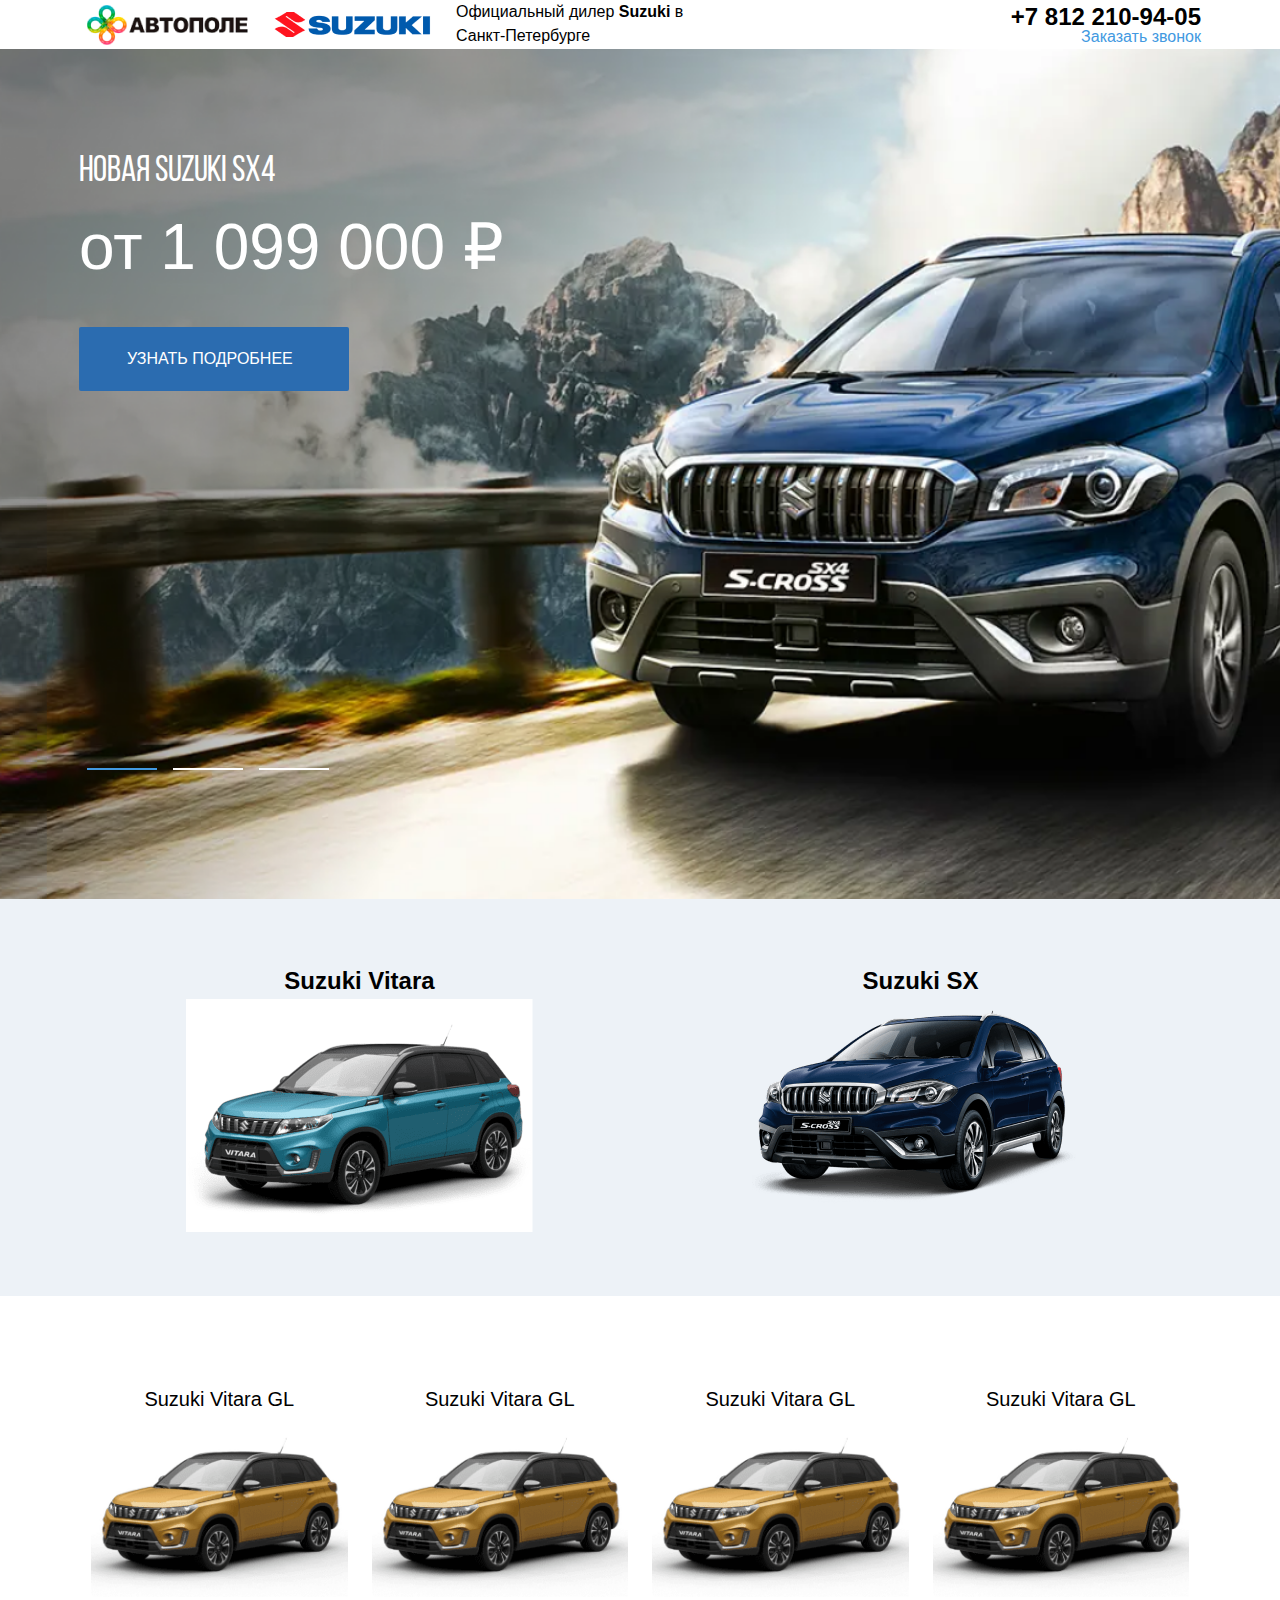
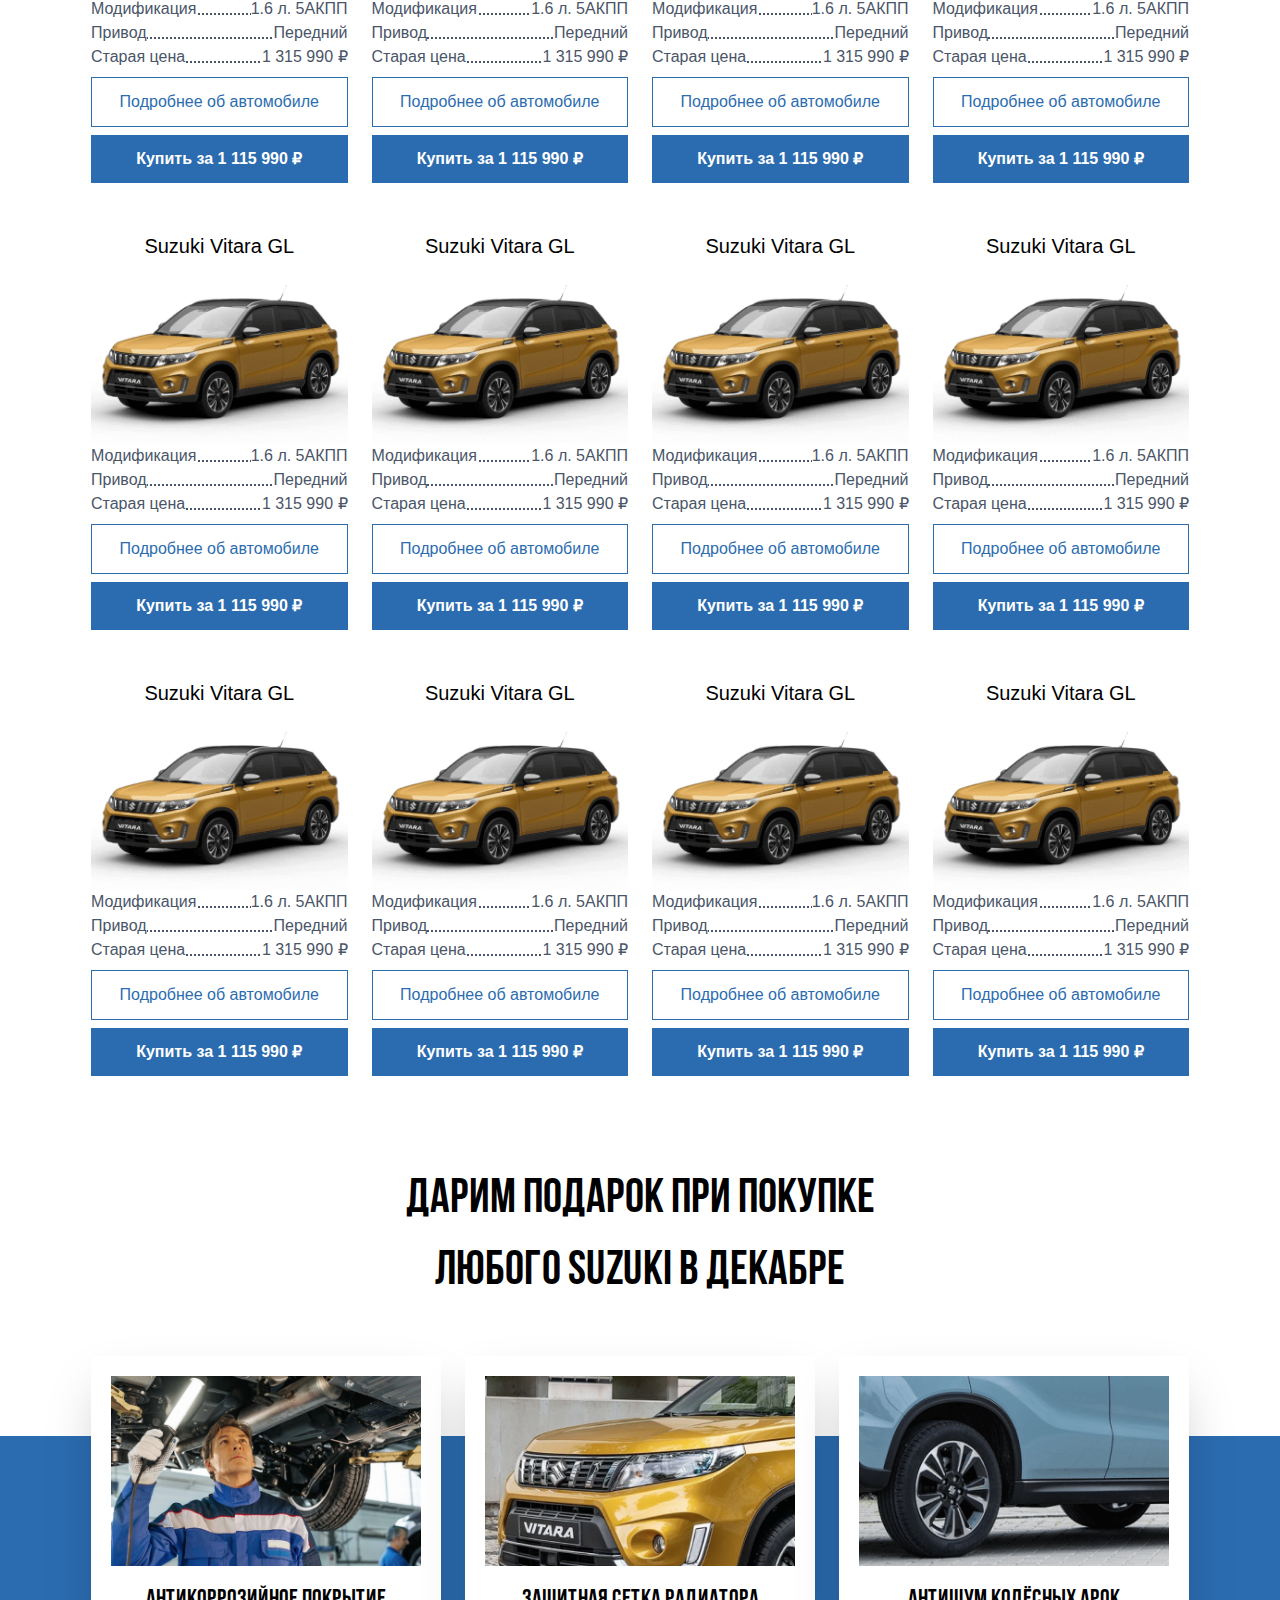
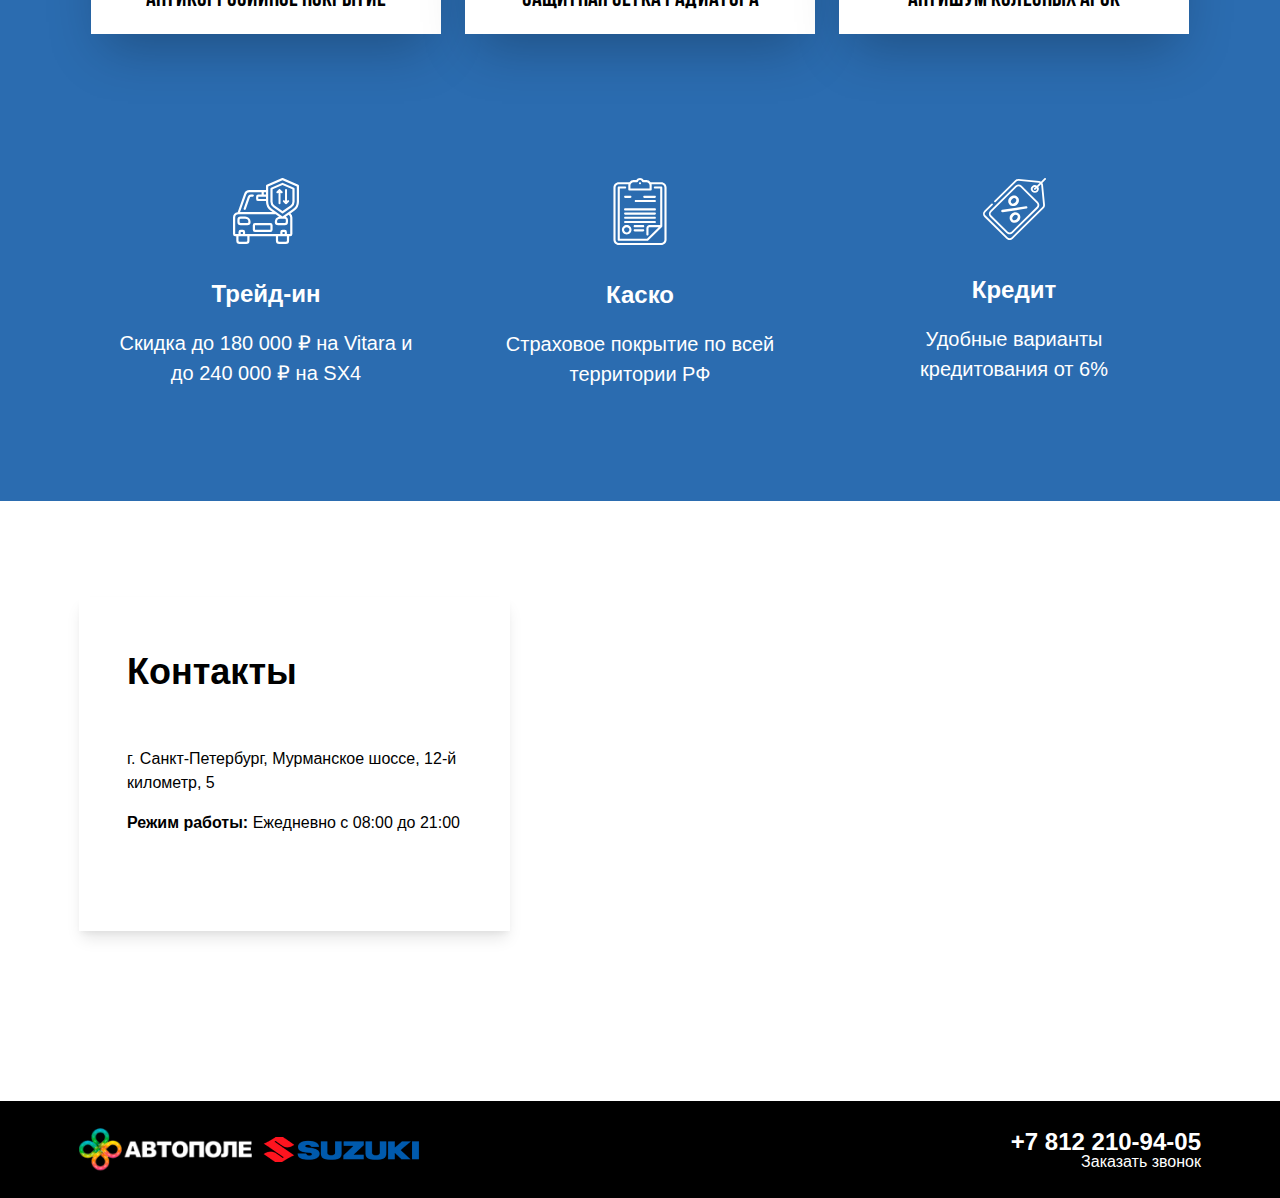
<file: index.html>
<!DOCTYPE html>
<html lang="en">

<head>
    <meta charset="UTF-8">
    <meta name="viewport" content="width=device-width, initial-scale=1.0">
    <meta http-equiv="X-UA-Compatible" content="ie=edge">
    <title>Document</title>
    <link href="main.css?86ead31666b257cac2a8" rel="stylesheet">
    <!-- Yandex.Metrika counter -->
    <script type="text/javascript">
        (function(m, e, t, r, i, k, a) {
            m[i] = m[i] || function() {
                (m[i].a = m[i].a || []).push(arguments)
            };
            m[i].l = 1 * new Date();
            k = e.createElement(t), a = e.getElementsByTagName(t)[0], k.async = 1, k.src = r, a.parentNode.insertBefore(k, a)
        })
        (window, document, "script", "https://mc.yandex.ru/metrika/tag.js", "ym");

        ym(57263788, "init", {
            clickmap: true,
            trackLinks: true,
            accurateTrackBounce: true,
            webvisor: true
        });
    </script>
    <noscript><div><img src="https://mc.yandex.ru/watch/57263788" style="position:absolute; left:-9999px;" alt="" /></div></noscript>
    <!-- /Yandex.Metrika counter -->
</head>

<body>
    <div class="popup mfp-hide" id="popup-form">
        <div class="bg-white flex flex-col items-center justify-center p-8 w-full">
            <div class="w-full">
                <div class="border-gray-800 border-solid border px-3 py-4 text-base my-4">
                    <input class="w-full outline-none" type="text" name="user_name" placeholder="Как вас зовут">
                </div>
                <div class="border-gray-800 border-solid border px-3 py-4 text-base my-4">
                    <input class="w-full outline-none" type="text" name="user_phone" placeholder="Ваш телефон">
                </div>
            </div>
            <button class="bg-blue-500 callback text-normal">
                Заказать звонок
        </button>
        </div>
    </div>
    <header class="container flex justify-between">
        <div class="flex">
            <a href="">
                <div class="logo flex items-center px-2">
                    <img class="w-full h-auto" src='images/4f44725fdc33ea6a97a900482af7c343.png' />
                </div>
            </a>
            <a href="">
                <div class="logo flex items-center px-2">
                    <img class="w-full h-auto" src='images/0a1b687c9b533b5cf65eeb5d24606589.png' />
                </div>
            </a>
            <div class="logo-text font-sm pl-4 leading-normal hidden sm:block px-2">
                Официальный дилер <span class="font-bold">Suzuki</span> в Санкт-Петербурге
            </div>
        </div>
        <div class="hidden justify-end items-center md:flex">
            <div class="flex flex-col text-right leading-none">
                <a href="tel:+7 812 210-94-05" class="hover:text-blue-500 whitespace-no-wrap uppercase font-bold text-2xl">+7 812 210-94-05</a>
                <a href="#popup-form" class="hover:text-black popup-form text-base font-light text-blue-500">Заказать звонок</a>
            </div>
        </div>
        <div class="flex justify-end items-center md:hidden">
            <div class="text-right leading-none bg-blue-500 p-4">
                <a href="tel:+7 812 210-94-05" class="uppercase font-bold text-2xl text-white"><i class="fas fa-phone"></i></a>
            </div>
        </div>
    </header>
    <section class="main-slider">
        <div class="slicker">
            <div class="slide slide--1">
                <div class="slide-content container flex flex-col">
                    <div class="primary-text">Новая Suzuki SX4</div>
                    <div class="text-4xl sm:text-6xl font-normal text-white pb-8">от 1 099 000 ₽</div>
                    <a href="#" class="primary-btn primary-btn__header text-normal">Узнать подробнее</a>
                </div>
            </div>
            <div class="slide slide--2">
                <div class="slide-content container flex flex-col">
                    <div class="primary-text">Новая Suzuki SX4 v.2</div>
                    <div class="text-4xl sm:text-6xl font-normal text-white pb-8">от 1 699 000 ₽</div>
                    <a href="#" class="primary-btn primary-btn__header text-normal">Узнать подробнее</a>
                </div>
            </div>
            <div class="slide slide--3">
                <div class="slide-content container flex flex-col">
                    <div class="primary-text">Новая Suzuki SX4 v.3</div>
                    <div class="text-4xl sm:text-6xl font-normal text-white pb-8">от 1 999 000 ₽</div>
                    <a href="#" class="primary-btn primary-btn__header text-normal">Узнать подробнее</a>
                </div>
            </div>
        </div>
        <div class="container">
            <div id="dots-nav" class="flex">
            </div>
        </div>
    </section>
    <!--  -->
    <section class="w-full bg-gray-200">
        <div class="container">
            <div class="flex flex-wrap w-full py-4" id="tabs">
                <div class="select w-full md:w-1/2  cursor-pointer">
                    <div class="flex flex-col justify-between items-center py-12">
                        <div class="font-bold text-2xl ">
                            Suzuki Vitara
                        </div>
                        <div class="">
                            <img class="tab" src='images/c180d162b27c06454dff151510dfe59b.png' />
                        </div>
                    </div>
                </div>
                <div class="select w-full md:w-1/2 cursor-pointer">
                    <div class="flex flex-col justify-between items-center py-12">
                        <div class="font-bold text-2xl">
                            Suzuki SX
                        </div>
                        <div class="">
                            <img class="tab" src='images/059e1cfb949fbf8c160b952095aea73e.png' />
                        </div>
                    </div>
                </div>
            </div>
        </div>
    </section>
    <section class="container">
        <div class="py-16 flex flex-wrap w-full tabContent">
            <div class="w-full sm:w-1/2 md:w-1/3 lg:w-1/4 flex flex-col px-3 py-6">
                <div class="text-xl text-center">
                    Suzuki Vitara GL
                </div>
                <div class="">
                    <img class="w-full h-auto" src='images/88b27ad7e48865fe1d674086debe94ee.png' />
                </div>
                <div class="flex justify-between flex-wrap text-gray-700">
                    <div class="model-block">
                        <div class="model-character">Модификация</div>
                        <div class="model-value">1.6 л. 5АКПП</div>
                    </div>
                    <div class="model-block" ">
                        <div class="model-character ">Привод</div>
                        <div class="model-value ">Передний</div>
                    </div>
                    <div class="model-block "">
                        <div class="model-character">Старая цена</div>
                        <div class="model-value">1 315 990 ₽</div>
                    </div>
                </div>
                <a href="#" class="model-info primary-btn text-normal">Подробнее об автомобиле</a>
                <a href="#" class="model-cost primary-btn text-normal">Купить за 1 115 990 ₽</a>
            </div>
            <div class="w-full sm:w-1/2 md:w-1/3 lg:w-1/4 flex flex-col px-3 py-6">
                <div class="text-xl text-center">
                    Suzuki Vitara GL
                </div>
                <div class="">
                    <img class="w-full h-auto" src='images/88b27ad7e48865fe1d674086debe94ee.png' />
                </div>
                <div class="flex justify-between flex-wrap text-gray-700">
                    <div class="model-block">
                        <div class="model-character">Модификация</div>
                        <div class="model-value">1.6 л. 5АКПП</div>
                    </div>
                    <div class="model-block" ">
                        <div class="model-character ">Привод</div>
                        <div class="model-value ">Передний</div>
                    </div>
                    <div class="model-block "">
                        <div class="model-character">Старая цена</div>
                        <div class="model-value">1 315 990 ₽</div>
                    </div>
                </div>
                <a href="#" class="model-info primary-btn text-normal">Подробнее об автомобиле</a>
                <a href="#" class="model-cost primary-btn text-normal">Купить за 1 115 990 ₽</a>
            </div>
            <div class="w-full sm:w-1/2 md:w-1/3 lg:w-1/4 flex flex-col px-3 py-6">
                <div class="text-xl text-center">
                    Suzuki Vitara GL
                </div>
                <div class="">
                    <img class="w-full h-auto" src='images/88b27ad7e48865fe1d674086debe94ee.png' />
                </div>
                <div class="flex justify-between flex-wrap text-gray-700">
                    <div class="model-block">
                        <div class="model-character">Модификация</div>
                        <div class="model-value">1.6 л. 5АКПП</div>
                    </div>
                    <div class="model-block" ">
                        <div class="model-character ">Привод</div>
                        <div class="model-value ">Передний</div>
                    </div>
                    <div class="model-block "">
                        <div class="model-character">Старая цена</div>
                        <div class="model-value">1 315 990 ₽</div>
                    </div>
                </div>
                <a href="#" class="model-info primary-btn text-normal">Подробнее об автомобиле</a>
                <a href="#" class="model-cost primary-btn text-normal">Купить за 1 115 990 ₽</a>
            </div>
            <div class="w-full sm:w-1/2 md:w-1/3 lg:w-1/4 flex flex-col px-3 py-6">
                <div class="text-xl text-center">
                    Suzuki Vitara GL
                </div>
                <div class="">
                    <img class="w-full h-auto" src='images/88b27ad7e48865fe1d674086debe94ee.png' />
                </div>
                <div class="flex justify-between flex-wrap text-gray-700">
                    <div class="model-block">
                        <div class="model-character">Модификация</div>
                        <div class="model-value">1.6 л. 5АКПП</div>
                    </div>
                    <div class="model-block" ">
                        <div class="model-character ">Привод</div>
                        <div class="model-value ">Передний</div>
                    </div>
                    <div class="model-block "">
                        <div class="model-character">Старая цена</div>
                        <div class="model-value">1 315 990 ₽</div>
                    </div>
                </div>
                <a href="#" class="model-info primary-btn text-normal">Подробнее об автомобиле</a>
                <a href="#" class="model-cost primary-btn text-normal">Купить за 1 115 990 ₽</a>
            </div>
            <div class="w-full sm:w-1/2 md:w-1/3 lg:w-1/4 flex flex-col px-3 py-6">
                <div class="text-xl text-center">
                    Suzuki Vitara GL
                </div>
                <div class="">
                    <img class="w-full h-auto" src='images/88b27ad7e48865fe1d674086debe94ee.png' />
                </div>
                <div class="flex justify-between flex-wrap text-gray-700">
                    <div class="model-block">
                        <div class="model-character">Модификация</div>
                        <div class="model-value">1.6 л. 5АКПП</div>
                    </div>
                    <div class="model-block" ">
                        <div class="model-character ">Привод</div>
                        <div class="model-value ">Передний</div>
                    </div>
                    <div class="model-block "">
                        <div class="model-character">Старая цена</div>
                        <div class="model-value">1 315 990 ₽</div>
                    </div>
                </div>
                <a href="#" class="model-info primary-btn text-normal">Подробнее об автомобиле</a>
                <a href="#" class="model-cost primary-btn text-normal">Купить за 1 115 990 ₽</a>
            </div>
            <div class="w-full sm:w-1/2 md:w-1/3 lg:w-1/4 flex flex-col px-3 py-6">
                <div class="text-xl text-center">
                    Suzuki Vitara GL
                </div>
                <div class="">
                    <img class="w-full h-auto" src='images/88b27ad7e48865fe1d674086debe94ee.png' />
                </div>
                <div class="flex justify-between flex-wrap text-gray-700">
                    <div class="model-block">
                        <div class="model-character">Модификация</div>
                        <div class="model-value">1.6 л. 5АКПП</div>
                    </div>
                    <div class="model-block" ">
                        <div class="model-character ">Привод</div>
                        <div class="model-value ">Передний</div>
                    </div>
                    <div class="model-block "">
                        <div class="model-character">Старая цена</div>
                        <div class="model-value">1 315 990 ₽</div>
                    </div>
                </div>
                <a href="#" class="model-info primary-btn text-normal">Подробнее об автомобиле</a>
                <a href="#" class="model-cost primary-btn text-normal">Купить за 1 115 990 ₽</a>
            </div>
            <div class="w-full sm:w-1/2 md:w-1/3 lg:w-1/4 flex flex-col px-3 py-6">
                <div class="text-xl text-center">
                    Suzuki Vitara GL
                </div>
                <div class="">
                    <img class="w-full h-auto" src='images/88b27ad7e48865fe1d674086debe94ee.png' />
                </div>
                <div class="flex justify-between flex-wrap text-gray-700">
                    <div class="model-block">
                        <div class="model-character">Модификация</div>
                        <div class="model-value">1.6 л. 5АКПП</div>
                    </div>
                    <div class="model-block" ">
                        <div class="model-character ">Привод</div>
                        <div class="model-value ">Передний</div>
                    </div>
                    <div class="model-block "">
                        <div class="model-character">Старая цена</div>
                        <div class="model-value">1 315 990 ₽</div>
                    </div>
                </div>
                <a href="#" class="model-info primary-btn text-normal">Подробнее об автомобиле</a>
                <a href="#" class="model-cost primary-btn text-normal">Купить за 1 115 990 ₽</a>
            </div>
            <div class="w-full sm:w-1/2 md:w-1/3 lg:w-1/4 flex flex-col px-3 py-6">
                <div class="text-xl text-center">
                    Suzuki Vitara GL
                </div>
                <div class="">
                    <img class="w-full h-auto" src='images/88b27ad7e48865fe1d674086debe94ee.png' />
                </div>
                <div class="flex justify-between flex-wrap text-gray-700">
                    <div class="model-block">
                        <div class="model-character">Модификация</div>
                        <div class="model-value">1.6 л. 5АКПП</div>
                    </div>
                    <div class="model-block" ">
                        <div class="model-character ">Привод</div>
                        <div class="model-value ">Передний</div>
                    </div>
                    <div class="model-block "">
                        <div class="model-character">Старая цена</div>
                        <div class="model-value">1 315 990 ₽</div>
                    </div>
                </div>
                <a href="#" class="model-info primary-btn text-normal">Подробнее об автомобиле</a>
                <a href="#" class="model-cost primary-btn text-normal">Купить за 1 115 990 ₽</a>
            </div>
            <div class="w-full sm:w-1/2 md:w-1/3 lg:w-1/4 flex flex-col px-3 py-6">
                <div class="text-xl text-center">
                    Suzuki Vitara GL
                </div>
                <div class="">
                    <img class="w-full h-auto" src='images/88b27ad7e48865fe1d674086debe94ee.png' />
                </div>
                <div class="flex justify-between flex-wrap text-gray-700">
                    <div class="model-block">
                        <div class="model-character">Модификация</div>
                        <div class="model-value">1.6 л. 5АКПП</div>
                    </div>
                    <div class="model-block" ">
                        <div class="model-character ">Привод</div>
                        <div class="model-value ">Передний</div>
                    </div>
                    <div class="model-block "">
                        <div class="model-character">Старая цена</div>
                        <div class="model-value">1 315 990 ₽</div>
                    </div>
                </div>
                <a href="#" class="model-info primary-btn text-normal">Подробнее об автомобиле</a>
                <a href="#" class="model-cost primary-btn text-normal">Купить за 1 115 990 ₽</a>
            </div>
            <div class="w-full sm:w-1/2 md:w-1/3 lg:w-1/4 flex flex-col px-3 py-6">
                <div class="text-xl text-center">
                    Suzuki Vitara GL
                </div>
                <div class="">
                    <img class="w-full h-auto" src='images/88b27ad7e48865fe1d674086debe94ee.png' />
                </div>
                <div class="flex justify-between flex-wrap text-gray-700">
                    <div class="model-block">
                        <div class="model-character">Модификация</div>
                        <div class="model-value">1.6 л. 5АКПП</div>
                    </div>
                    <div class="model-block" ">
                        <div class="model-character ">Привод</div>
                        <div class="model-value ">Передний</div>
                    </div>
                    <div class="model-block "">
                        <div class="model-character">Старая цена</div>
                        <div class="model-value">1 315 990 ₽</div>
                    </div>
                </div>
                <a href="#" class="model-info primary-btn text-normal">Подробнее об автомобиле</a>
                <a href="#" class="model-cost primary-btn text-normal">Купить за 1 115 990 ₽</a>
            </div>
            <div class="w-full sm:w-1/2 md:w-1/3 lg:w-1/4 flex flex-col px-3 py-6">
                <div class="text-xl text-center">
                    Suzuki Vitara GL
                </div>
                <div class="">
                    <img class="w-full h-auto" src='images/88b27ad7e48865fe1d674086debe94ee.png' />
                </div>
                <div class="flex justify-between flex-wrap text-gray-700">
                    <div class="model-block">
                        <div class="model-character">Модификация</div>
                        <div class="model-value">1.6 л. 5АКПП</div>
                    </div>
                    <div class="model-block" ">
                        <div class="model-character ">Привод</div>
                        <div class="model-value ">Передний</div>
                    </div>
                    <div class="model-block "">
                        <div class="model-character">Старая цена</div>
                        <div class="model-value">1 315 990 ₽</div>
                    </div>
                </div>
                <a href="#" class="model-info primary-btn text-normal">Подробнее об автомобиле</a>
                <a href="#" class="model-cost primary-btn text-normal">Купить за 1 115 990 ₽</a>
            </div>
            <div class="w-full sm:w-1/2 md:w-1/3 lg:w-1/4 flex flex-col px-3 py-6">
                <div class="text-xl text-center">
                    Suzuki Vitara GL
                </div>
                <div class="">
                    <img class="w-full h-auto" src='images/88b27ad7e48865fe1d674086debe94ee.png' />
                </div>
                <div class="flex justify-between flex-wrap text-gray-700">
                    <div class="model-block">
                        <div class="model-character">Модификация</div>
                        <div class="model-value">1.6 л. 5АКПП</div>
                    </div>
                    <div class="model-block" ">
                        <div class="model-character ">Привод</div>
                        <div class="model-value ">Передний</div>
                    </div>
                    <div class="model-block "">
                        <div class="model-character">Старая цена</div>
                        <div class="model-value">1 315 990 ₽</div>
                    </div>
                </div>
                <a href="#" class="model-info primary-btn text-normal">Подробнее об автомобиле</a>
                <a href="#" class="model-cost primary-btn text-normal">Купить за 1 115 990 ₽</a>
            </div>
        </div>
        <div class="py-16 flex flex-wrap w-full tabContent">
            <div class="w-full sm:w-1/2 md:w-1/3 lg:w-1/4 flex flex-col px-3 py-6">
                <div class="text-xl text-center">
                    Suzuki SX
                </div>
                <div class="">
                    <img class="w-full h-auto" src='images/059e1cfb949fbf8c160b952095aea73e.png' />
                </div>
                <div class="flex justify-between flex-wrap text-gray-700">
                    <div class="model-block">
                        <div class="model-character">Модификация</div>
                        <div class="model-value">1.6 л. 5АКПП</div>
                    </div>
                    <div class="model-block" ">
                        <div class="model-character ">Привод</div>
                        <div class="model-value ">Передний</div>
                    </div>
                    <div class="model-block "">
                        <div class="model-character">Старая цена</div>
                        <div class="model-value">1 315 990 ₽</div>
                    </div>
                </div>
                <a href="#" class="model-info primary-btn text-normal">Подробнее об автомобиле</a>
                <a href="#" class="model-cost primary-btn text-normal">Купить за 1 115 990 ₽</a>
            </div>
            <div class="w-full sm:w-1/2 md:w-1/3 lg:w-1/4 flex flex-col px-3 py-6">
                <div class="text-xl text-center">
                    Suzuki SX
                </div>
                <div class="">
                    <img class="w-full h-auto" src='images/059e1cfb949fbf8c160b952095aea73e.png' />
                </div>
                <div class="flex justify-between flex-wrap text-gray-700">
                    <div class="model-block">
                        <div class="model-character">Модификация</div>
                        <div class="model-value">1.6 л. 5АКПП</div>
                    </div>
                    <div class="model-block" ">
                        <div class="model-character ">Привод</div>
                        <div class="model-value ">Передний</div>
                    </div>
                    <div class="model-block "">
                        <div class="model-character">Старая цена</div>
                        <div class="model-value">1 315 990 ₽</div>
                    </div>
                </div>
                <a href="#" class="model-info primary-btn text-normal">Подробнее об автомобиле</a>
                <a href="#" class="model-cost primary-btn text-normal">Купить за 1 115 990 ₽</a>
            </div>
            <div class="w-full sm:w-1/2 md:w-1/3 lg:w-1/4 flex flex-col px-3 py-6">
                <div class="text-xl text-center">
                    Suzuki SX
                </div>
                <div class="">
                    <img class="w-full h-auto" src='images/059e1cfb949fbf8c160b952095aea73e.png' />
                </div>
                <div class="flex justify-between flex-wrap text-gray-700">
                    <div class="model-block">
                        <div class="model-character">Модификация</div>
                        <div class="model-value">1.6 л. 5АКПП</div>
                    </div>
                    <div class="model-block" ">
                        <div class="model-character ">Привод</div>
                        <div class="model-value ">Передний</div>
                    </div>
                    <div class="model-block "">
                        <div class="model-character">Старая цена</div>
                        <div class="model-value">1 315 990 ₽</div>
                    </div>
                </div>
                <a href="#" class="model-info primary-btn text-normal">Подробнее об автомобиле</a>
                <a href="#" class="model-cost primary-btn text-normal">Купить за 1 115 990 ₽</a>
            </div>
            <div class="w-full sm:w-1/2 md:w-1/3 lg:w-1/4 flex flex-col px-3 py-6">
                <div class="text-xl text-center">
                    Suzuki SX
                </div>
                <div class="">
                    <img class="w-full h-auto" src='images/059e1cfb949fbf8c160b952095aea73e.png' />
                </div>
                <div class="flex justify-between flex-wrap text-gray-700">
                    <div class="model-block">
                        <div class="model-character">Модификация</div>
                        <div class="model-value">1.6 л. 5АКПП</div>
                    </div>
                    <div class="model-block" ">
                        <div class="model-character ">Привод</div>
                        <div class="model-value ">Передний</div>
                    </div>
                    <div class="model-block "">
                        <div class="model-character">Старая цена</div>
                        <div class="model-value">1 315 990 ₽</div>
                    </div>
                </div>
                <a href="#" class="model-info primary-btn text-normal">Подробнее об автомобиле</a>
                <a href="#" class="model-cost primary-btn text-normal">Купить за 1 115 990 ₽</a>
            </div>
            <div class="w-full sm:w-1/2 md:w-1/3 lg:w-1/4 flex flex-col px-3 py-6">
                <div class="text-xl text-center">
                    Suzuki SX
                </div>
                <div class="">
                    <img class="w-full h-auto" src='images/059e1cfb949fbf8c160b952095aea73e.png' />
                </div>
                <div class="flex justify-between flex-wrap text-gray-700">
                    <div class="model-block">
                        <div class="model-character">Модификация</div>
                        <div class="model-value">1.6 л. 5АКПП</div>
                    </div>
                    <div class="model-block" ">
                        <div class="model-character ">Привод</div>
                        <div class="model-value ">Передний</div>
                    </div>
                    <div class="model-block "">
                        <div class="model-character">Старая цена</div>
                        <div class="model-value">1 315 990 ₽</div>
                    </div>
                </div>
                <a href="#" class="model-info primary-btn text-normal">Подробнее об автомобиле</a>
                <a href="#" class="model-cost primary-btn text-normal">Купить за 1 115 990 ₽</a>
            </div>
            <div class="w-full sm:w-1/2 md:w-1/3 lg:w-1/4 flex flex-col px-3 py-6">
                <div class="text-xl text-center">
                    Suzuki SX
                </div>
                <div class="">
                    <img class="w-full h-auto" src='images/059e1cfb949fbf8c160b952095aea73e.png' />
                </div>
                <div class="flex justify-between flex-wrap text-gray-700">
                    <div class="model-block">
                        <div class="model-character">Модификация</div>
                        <div class="model-value">1.6 л. 5АКПП</div>
                    </div>
                    <div class="model-block" ">
                        <div class="model-character ">Привод</div>
                        <div class="model-value ">Передний</div>
                    </div>
                    <div class="model-block "">
                        <div class="model-character">Старая цена</div>
                        <div class="model-value">1 315 990 ₽</div>
                    </div>
                </div>
                <a href="#" class="model-info primary-btn text-normal">Подробнее об автомобиле</a>
                <a href="#" class="model-cost primary-btn text-normal">Купить за 1 115 990 ₽</a>
            </div>
            <div class="w-full sm:w-1/2 md:w-1/3 lg:w-1/4 flex flex-col px-3 py-6">
                <div class="text-xl text-center">
                    Suzuki SX
                </div>
                <div class="">
                    <img class="w-full h-auto" src='images/059e1cfb949fbf8c160b952095aea73e.png' />
                </div>
                <div class="flex justify-between flex-wrap text-gray-700">
                    <div class="model-block">
                        <div class="model-character">Модификация</div>
                        <div class="model-value">1.6 л. 5АКПП</div>
                    </div>
                    <div class="model-block" ">
                        <div class="model-character ">Привод</div>
                        <div class="model-value ">Передний</div>
                    </div>
                    <div class="model-block "">
                        <div class="model-character">Старая цена</div>
                        <div class="model-value">1 315 990 ₽</div>
                    </div>
                </div>
                <a href="#" class="model-info primary-btn text-normal">Подробнее об автомобиле</a>
                <a href="#" class="model-cost primary-btn text-normal">Купить за 1 115 990 ₽</a>
            </div>
            <div class="w-full sm:w-1/2 md:w-1/3 lg:w-1/4 flex flex-col px-3 py-6">
                <div class="text-xl text-center">
                    Suzuki SX
                </div>
                <div class="">
                    <img class="w-full h-auto" src='images/059e1cfb949fbf8c160b952095aea73e.png' />
                </div>
                <div class="flex justify-between flex-wrap text-gray-700">
                    <div class="model-block">
                        <div class="model-character">Модификация</div>
                        <div class="model-value">1.6 л. 5АКПП</div>
                    </div>
                    <div class="model-block" ">
                        <div class="model-character ">Привод</div>
                        <div class="model-value ">Передний</div>
                    </div>
                    <div class="model-block "">
                        <div class="model-character">Старая цена</div>
                        <div class="model-value">1 315 990 ₽</div>
                    </div>
                </div>
                <a href="#" class="model-info primary-btn text-normal">Подробнее об автомобиле</a>
                <a href="#" class="model-cost primary-btn text-normal">Купить за 1 115 990 ₽</a>
            </div>
            <div class="w-full sm:w-1/2 md:w-1/3 lg:w-1/4 flex flex-col px-3 py-6">
                <div class="text-xl text-center">
                    Suzuki SX
                </div>
                <div class="">
                    <img class="w-full h-auto" src='images/059e1cfb949fbf8c160b952095aea73e.png' />
                </div>
                <div class="flex justify-between flex-wrap text-gray-700">
                    <div class="model-block">
                        <div class="model-character">Модификация</div>
                        <div class="model-value">1.6 л. 5АКПП</div>
                    </div>
                    <div class="model-block" ">
                        <div class="model-character ">Привод</div>
                        <div class="model-value ">Передний</div>
                    </div>
                    <div class="model-block "">
                        <div class="model-character">Старая цена</div>
                        <div class="model-value">1 315 990 ₽</div>
                    </div>
                </div>
                <a href="#" class="model-info primary-btn text-normal">Подробнее об автомобиле</a>
                <a href="#" class="model-cost primary-btn text-normal">Купить за 1 115 990 ₽</a>
            </div>
            <div class="w-full sm:w-1/2 md:w-1/3 lg:w-1/4 flex flex-col px-3 py-6">
                <div class="text-xl text-center">
                    Suzuki SX
                </div>
                <div class="">
                    <img class="w-full h-auto" src='images/059e1cfb949fbf8c160b952095aea73e.png' />
                </div>
                <div class="flex justify-between flex-wrap text-gray-700">
                    <div class="model-block">
                        <div class="model-character">Модификация</div>
                        <div class="model-value">1.6 л. 5АКПП</div>
                    </div>
                    <div class="model-block" ">
                        <div class="model-character ">Привод</div>
                        <div class="model-value ">Передний</div>
                    </div>
                    <div class="model-block "">
                        <div class="model-character">Старая цена</div>
                        <div class="model-value">1 315 990 ₽</div>
                    </div>
                </div>
                <a href="#" class="model-info primary-btn text-normal">Подробнее об автомобиле</a>
                <a href="#" class="model-cost primary-btn text-normal">Купить за 1 115 990 ₽</a>
            </div>
            <div class="w-full sm:w-1/2 md:w-1/3 lg:w-1/4 flex flex-col px-3 py-6">
                <div class="text-xl text-center">
                    Suzuki SX
                </div>
                <div class="">
                    <img class="w-full h-auto" src='images/059e1cfb949fbf8c160b952095aea73e.png' />
                </div>
                <div class="flex justify-between flex-wrap text-gray-700">
                    <div class="model-block">
                        <div class="model-character">Модификация</div>
                        <div class="model-value">1.6 л. 5АКПП</div>
                    </div>
                    <div class="model-block" ">
                        <div class="model-character ">Привод</div>
                        <div class="model-value ">Передний</div>
                    </div>
                    <div class="model-block "">
                        <div class="model-character">Старая цена</div>
                        <div class="model-value">1 315 990 ₽</div>
                    </div>
                </div>
                <a href="#" class="model-info primary-btn text-normal">Подробнее об автомобиле</a>
                <a href="#" class="model-cost primary-btn text-normal">Купить за 1 115 990 ₽</a>
            </div>
            <div class="w-full sm:w-1/2 md:w-1/3 lg:w-1/4 flex flex-col px-3 py-6">
                <div class="text-xl text-center">
                    Suzuki SX
                </div>
                <div class="">
                    <img class="w-full h-auto" src='images/059e1cfb949fbf8c160b952095aea73e.png' />
                </div>
                <div class="flex justify-between flex-wrap text-gray-700">
                    <div class="model-block">
                        <div class="model-character">Модификация</div>
                        <div class="model-value">1.6 л. 5АКПП</div>
                    </div>
                    <div class="model-block" ">
                        <div class="model-character ">Привод</div>
                        <div class="model-value ">Передний</div>
                    </div>
                    <div class="model-block "">
                        <div class="model-character">Старая цена</div>
                        <div class="model-value">1 315 990 ₽</div>
                    </div>
                </div>
                <a href="#" class="model-info primary-btn text-normal">Подробнее об автомобиле</a>
                <a href="#" class="model-cost primary-btn text-normal">Купить за 1 115 990 ₽</a>
            </div>
        </div>
    </section>
    <section class="container">
        <div class="flex justify-center pb-32">
            <div class="sale-text text-center uppercase font-bold text-5xl">
                Дарим подарок при покупке любого Suzuki в декабре
            </div>
        </div>
    </section>
    <section class="w-full bg-blue-700">
        <div class="container w-full flex flex-wrap justify-between">
            <div class="w-full sm:w-1/3 px-3 py-4">
                <div class="gift-shadow -mt-24">
                    <div class="mx-5 pt-5 mb-0">
                        <img class="w-full h-auto" src='images/3f2b034694b4aacc6b5c89435ccaa60d.png' />
                    </div>
                    <div class="gift-text">
                        Антикоррозийное покрытие
                    </div>
                </div>
            </div>
            <div class="w-full sm:w-1/3 px-3 py-4">
                <div class="gift-shadow sm:-mt-24">
                    <div class="mx-5 pt-5 mb-0">
                        <img class="w-full h-auto" src='images/fd7f44fb7257161eb45bc2873ad4b18d.png' />
                    </div>
                    <div class="gift-text">
                        Защитная сетка радиатора
                    </div>
                </div>
            </div>
            <div class="w-full sm:w-1/3 px-3 py-4">
                <div class="gift-shadow sm:-mt-24">
                    <div class="mx-5 pt-5 mb-0">
                        <img class="w-full h-auto" src='images/fb6da9e3ecf6f40e3d63ebfa91d8e35f.png' />
                    </div>
                    <div class="gift-text">
                        Антишум колёсных арок
                    </div>
                </div>
            </div>
            <!-- f -->
            <div class="w-full sm:w-1/3 px-8 py-2 sm:py-24">
                <div class="cake">
                    <div class="cake-icon">
                        <img class="w-full h-auto" src='images/a450317f2bcde2590ee5da53dc8f75da.svg' />
                    </div>
                    <h1 class="cake-title">Трейд-ин</h1>
                    <div class="cake-article">Скидка до 180 000 ₽ на Vitara и до 240 000 ₽ на SX4</div>
                </div>
            </div>
            <div class="w-full sm:w-1/3 px-8 py-2 sm:py-24">
                <div class="cake">
                    <div class="cake-icon">
                        <img class="w-full h-auto" src='images/b169a9ccdbc02ea7dbbfe3d9124deeaa.svg' />
                    </div>
                    <h1 class="cake-title">Каско</h1>
                    <div class="cake-article">Страховое покрытие по всей территории РФ</div>
                </div>
            </div>
            <div class="w-full sm:w-1/3 px-8 py-2 sm:py-24">
                <div class="cake">
                    <div class="cake-icon">
                        <img class="w-full h-auto" src='images/1490f24861f2a8961808f6b18553c34a.svg' />
                    </div>
                    <h1 class="cake-title">Кредит</h1>
                    <div class="cake-article">Удобные варианты кредитования от 6%</div>
                </div>
            </div>
        </div>
    </section>
    <section class="lg:relative">
        <div class="container">
            <div class="contacts-block lg:absolute lg:px-12 md:px-24 lg:mt-24 lg:shadow-lg">
                <div class="map-block">
                    <h1 class="font-bold text-black text-4xl pb-12">Контакты</h1>
                    <div class="text-base font-thin pb-4">г. Санкт-Петербург, Мурманское шоссе, 12-й километр, 5</div>
                    <div class="text-base font-thin"><span class="font-bold">Режим работы:</span> Ежедневно с 08:00 до 21:00</div>
                </div>
            </div>
        </div>
        <div id="map-container" class="map-container"></div>
    </section>
    <footer class="w-full bg-black">
        <div class="container flex flex-wrap justify-center sm:justify-between py-6">
            <div class=" flex">
                <a href="">
                    <div class="logo flex items-center">
                        <img class="w-full h-auto" src='images/63e6ded794aa014f8faa092a8b903c12.png' />
                    </div>
                </a>
                <a href="">
                    <div class="logo flex items-center">
                        <img class="w-full h-auto" src='images/0a1b687c9b533b5cf65eeb5d24606589.png' />
                    </div>
                </a>
            </div>
            <div class=" flex justify-center sm:justify-end items-center">
                <div class="flex flex-col text-center sm:text-right leading-none">
                    <a href="tel:+7 812 210-94-05" class="hover:underline whitespace-no-wrap uppercase font-bold text-2xl text-white">+7 812 210-94-05</a>
                    <a href="#popup-form" class="hover:underline popup-form text-base font-light text-white">Заказать звонок</a>
                </div>
            </div>
        </div>
    </footer>
    <script type="text/javascript" src="//api-maps.yandex.ru/2.1/?lang=ru-RU"></script>
    <!-- <img class="w-full h-auto" src='images/0a1b687c9b533b5cf65eeb5d24606589.png' /> -->
    <script type="text/javascript" src="main.js?86ead31666b257cac2a8"></script>
</body>

</html>
</file>
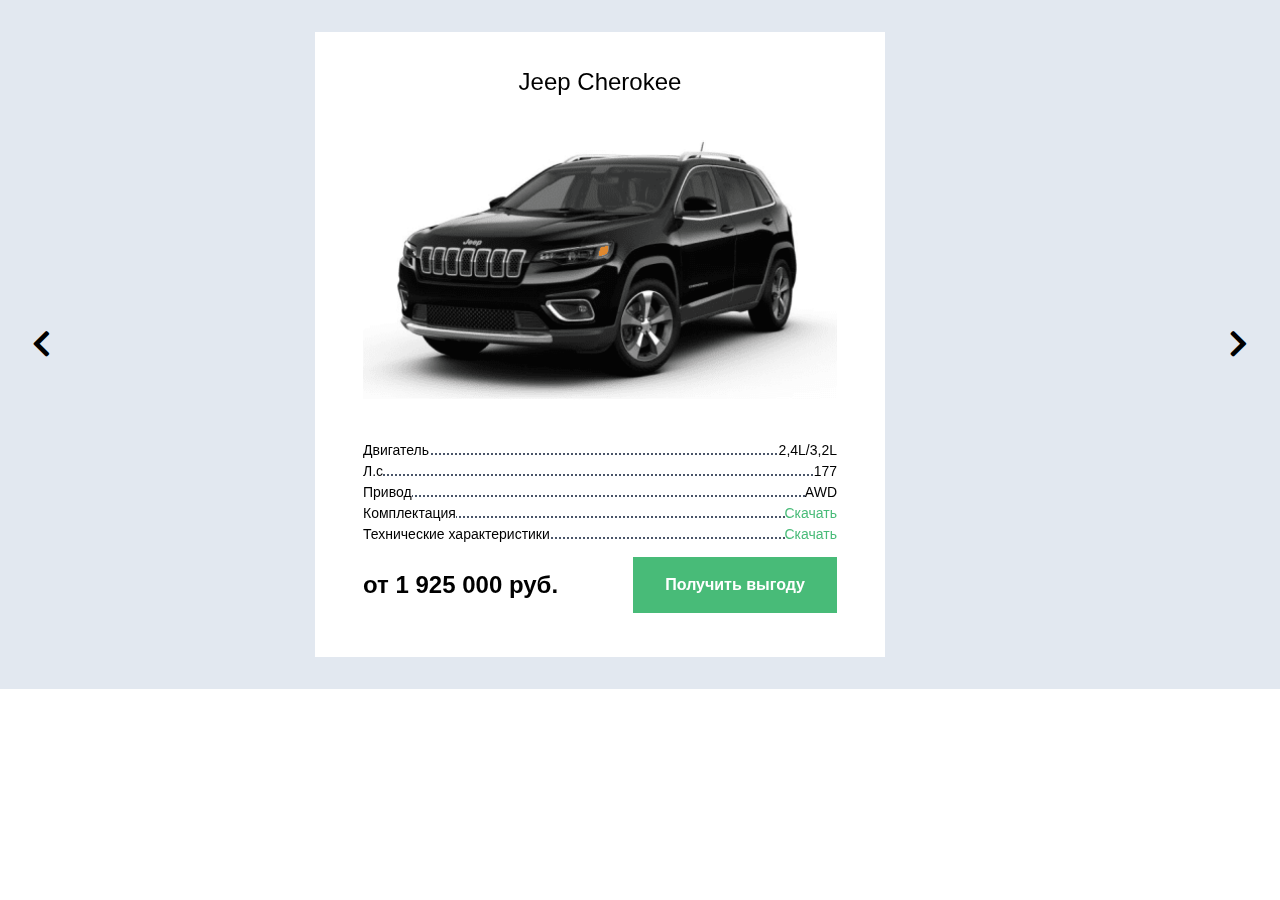
<file: banner.html>
<!DOCTYPE html>
<html lang="en">

<head>
    <meta charset="UTF-8">
    <meta name="viewport" content="width=device-width, initial-scale=1.0">
    <meta http-equiv="X-UA-Compatible" content="ie=edge">
    <title>Document</title>
<link href="main.css?86ead31666b257cac2a8" rel="stylesheet"></head>

<body>
    <section class="w-full bg-gray-300">
        <div class="banner-block p-8">
            <div class="slick flex justify-between items-center">
                <div class="banner-item sm:px-12 sm:px-12">
                    <div class="text-2xl font-medium text-center">
                        Jeep Cherokee
                    </div>
                    <div class="py-10">
                        <img class="w-full h-auto" src='images/fd2d95940e2ace9231d6ec48decaddef.png' />
                    </div>
                    <div class="flex justify-between flex-wrap text-black text-sm font-thin">
                        <div class="model-block">
                            <div class="model-character">Двигатель</div>
                            <div class="model-value ">2,4L/3,2L</div>
                        </div>
                        <div class="model-block">
                            <div class="model-character">Л.с</div>
                            <div class="model-value ">177</div>
                        </div>
                        <div class="model-block">
                            <div class="model-character">Привод</div>
                            <div class="model-value ">AWD</div>
                        </div>
                        <div class="model-block">
                            <div class="model-character">Комплектация</div>
                            <div class="model-value "><a href="#" class="text-green-500">Скачать</a></div>
                        </div>
                        <div class="model-block items-end">
                            <div class="model-character">Технические характеристики</div>
                            <div class="model-value "><a href="#" class="text-green-500">Скачать</a></div>
                        </div>
                    </div>
                    <div class="flex flex-wrap justify-between items-center w-full">
                        <div class="w-full sm:w-1/2 text-base sm:text-2xl font-bold text-center sm:text-left py-3">
                            от 1 925 000 руб.
                        </div>
                        <div class="flex justify-center sm:justify-end items-center w-full sm:w-1/2 py-3">
                            <a href="#" class="text-normal font-bold bg-green-500 text-center text-white py-2 sm:py-4 px-4 sm:px-8">Получить выгоду</a>
                        </div>
                    </div>
                </div>
                <div class="banner-item sm:px-12 sm:px-12">
                    <div class="text-2xl font-medium text-center">
                        Jeep Cherokee
                    </div>
                    <div class="py-10">
                        <img class="w-full h-auto" src='images/fd2d95940e2ace9231d6ec48decaddef.png' />
                    </div>
                    <div class="flex justify-between flex-wrap text-black text-sm font-thin">
                        <div class="model-block">
                            <div class="model-character">Двигатель</div>
                            <div class="model-value ">2,4L/3,2L</div>
                        </div>
                        <div class="model-block">
                            <div class="model-character">Л.с</div>
                            <div class="model-value ">177</div>
                        </div>
                        <div class="model-block">
                            <div class="model-character">Привод</div>
                            <div class="model-value ">AWD</div>
                        </div>
                        <div class="model-block">
                            <div class="model-character">Комплектация</div>
                            <div class="model-value "><a href="#" class="text-green-500">Скачать</a></div>
                        </div>
                        <div class="model-block items-end">
                            <div class="model-character">Технические характеристики</div>
                            <div class="model-value "><a href="#" class="text-green-500">Скачать</a></div>
                        </div>
                    </div>
                    <div class="flex flex-wrap justify-between items-center w-full">
                        <div class="w-full sm:w-1/2 text-base sm:text-2xl font-bold text-center sm:text-left py-3">
                            от 1 925 000 руб.
                        </div>
                        <div class="flex justify-center sm:justify-end items-center w-full sm:w-1/2 py-3">
                            <a href="#" class="text-normal font-bold bg-green-500 text-center text-white py-2 sm:py-4 px-4 sm:px-8">Получить выгоду</a>
                        </div>
                    </div>
                </div>
                <div class="banner-item sm:px-12 sm:px-12">
                    <div class="text-2xl font-medium text-center">
                        Jeep Cherokee
                    </div>
                    <div class="py-10">
                        <img class="w-full h-auto" src='images/fd2d95940e2ace9231d6ec48decaddef.png' />
                    </div>
                    <div class="flex justify-between flex-wrap text-black text-sm font-thin">
                        <div class="model-block">
                            <div class="model-character">Двигатель</div>
                            <div class="model-value ">2,4L/3,2L</div>
                        </div>
                        <div class="model-block">
                            <div class="model-character">Л.с</div>
                            <div class="model-value ">177</div>
                        </div>
                        <div class="model-block">
                            <div class="model-character">Привод</div>
                            <div class="model-value ">AWD</div>
                        </div>
                        <div class="model-block">
                            <div class="model-character">Комплектация</div>
                            <div class="model-value "><a href="#" class="text-green-500">Скачать</a></div>
                        </div>
                        <div class="model-block items-end">
                            <div class="model-character">Технические характеристики</div>
                            <div class="model-value "><a href="#" class="text-green-500">Скачать</a></div>
                        </div>
                    </div>
                    <div class="flex flex-wrap justify-between items-center w-full">
                        <div class="w-full sm:w-1/2 text-base sm:text-2xl font-bold text-center sm:text-left py-3">
                            от 1 925 000 руб.
                        </div>
                        <div class="flex justify-center sm:justify-end items-center w-full sm:w-1/2 py-3">
                            <a href="#" class="text-normal font-bold bg-green-500 text-center text-white py-2 sm:py-4 px-4 sm:px-8">Получить выгоду</a>
                        </div>
                    </div>
                </div>
            </div>
        </div>
    </section>
<script type="text/javascript" src="main.js?86ead31666b257cac2a8"></script></body>
<!-- <img class="w-full h-auto" src='images/0a1b687c9b533b5cf65eeb5d24606589.png' /> -->

</html>
</file>
